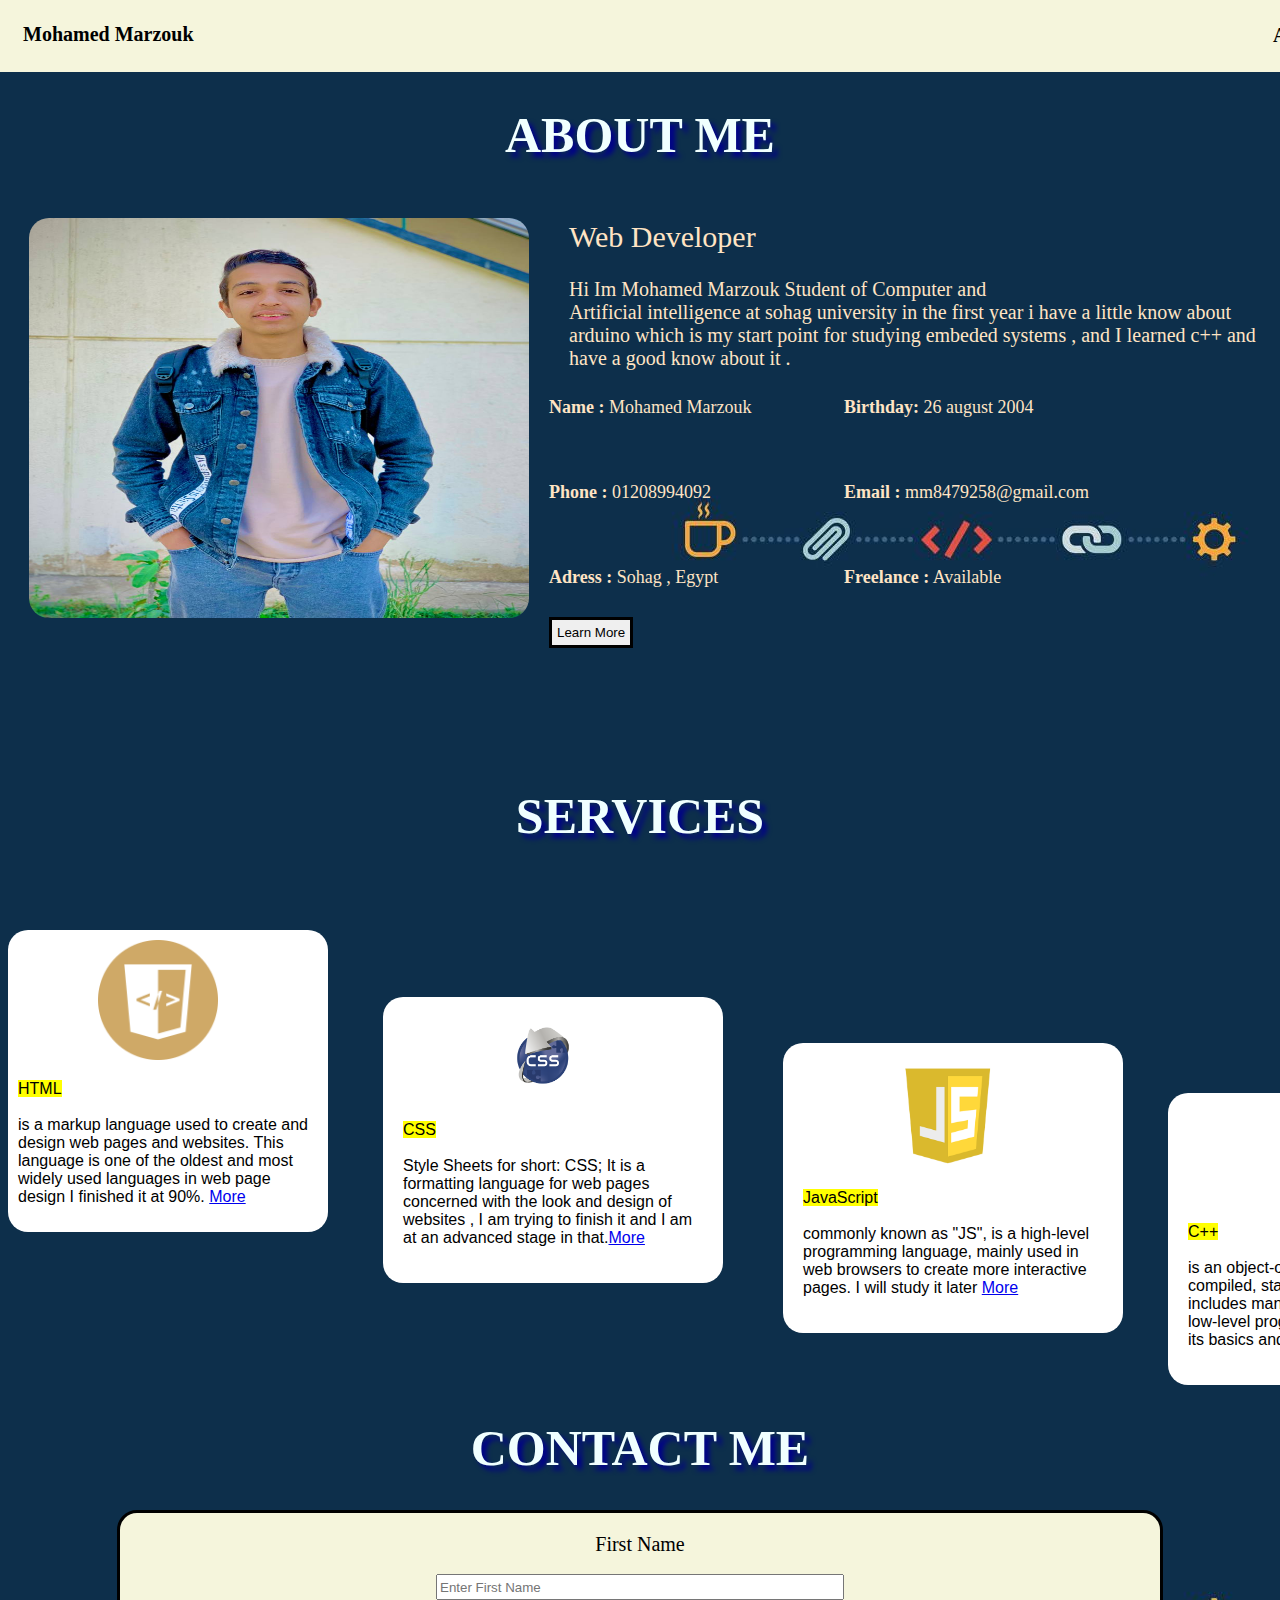
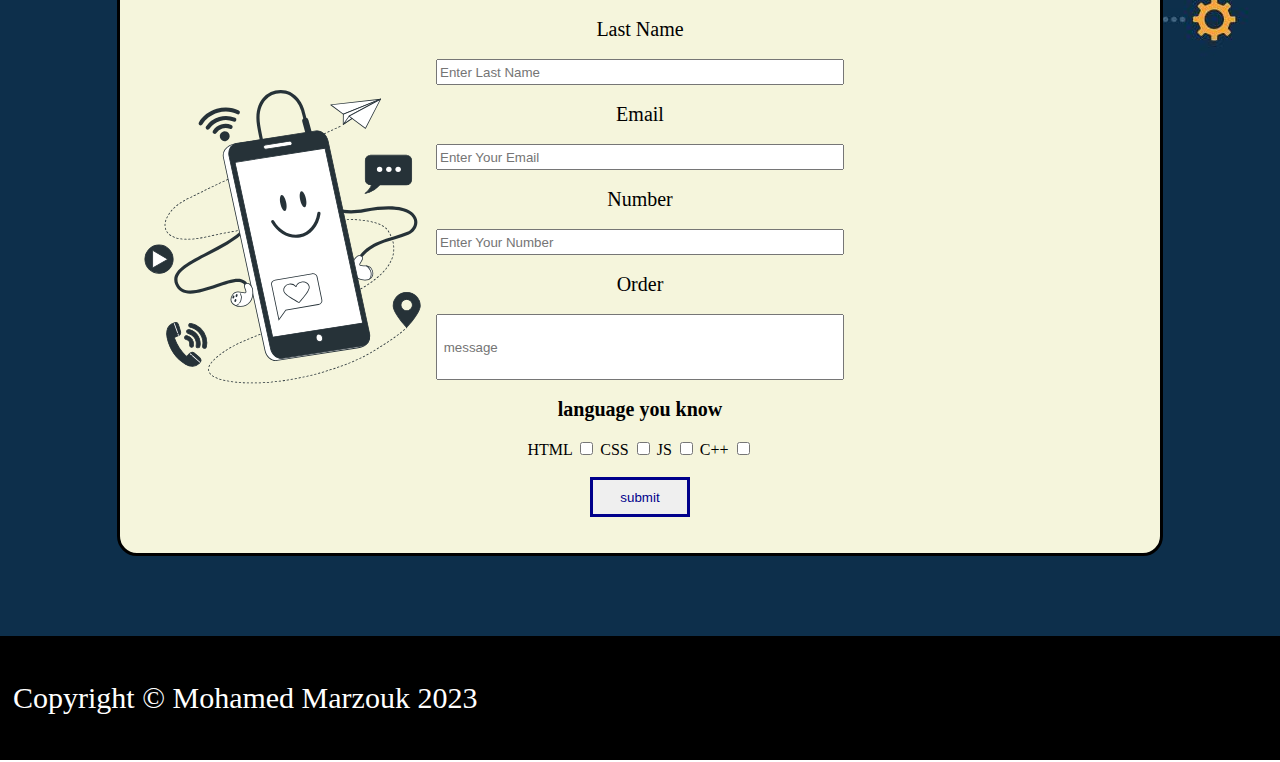
<file: index.html>
<!DOCTYPE html>
<html lang="en">
<head>
    <meta charset="UTF-8">
    <meta http-equiv="X-UA-Compatible" content="IE=edge">
    <meta name="viewport" content="width=device-width, initial-scale=1.0">
    <title>My Project</title>
    <link rel="stylesheet" href="project.css">
</head>
<body>
    <div class="s1">
    <b> <p class="f4">Mohamed Marzouk</p></b>
    <a style="text-decoration: none;" href="#l1">    <b><p class="f1"> contact</p></b>
    </a>
    <a style="text-decoration: none;" href="#m7">    <b><p class="f2"> Services </p></b>
    </a>
    <a style="text-decoration: none;" href="#d5">    <b><p class="f3"> About </p></b>
    </a>
    </div>
    <center><h1 id="c4"> ABOUT ME  </h1></center>
    <div id="d5">
    <div id="c3">
    <p id="c1"> Web Developer </p>
    <p id="c2"> Hi Im Mohamed Marzouk Student of Computer and <br> Artificial intelligence at sohag university in the  first year  i have a little know about arduino which is my start point for studying embeded systems , and I learned c++ and have a good know about it . </p> 
    </div>
<div id="d4">
    <div class="d1">
        <img  class="a2" src="photo_٢٠٢٣-٠٢-١٦_٠٢-٣٨-٤٣.jpg" width="500px" height="400px">       
    </div>
    <div class="d2">
        <p  class="a3"><b>Name :</b> Mohamed Marzouk </p>
        <p  class="a4"> 
        <b>Birthday:</b> 26 august 2004 </p>
        <p  class="a5"><b> Phone :</b> 01208994092 </p>
        <p  class="a6"><b> Email :</b> mm8479258@gmail.com </p>
        <p  class="a7"><b> Adress :</b> Sohag , Egypt </p>
        <p  class="a8"><b>Freelance :</b> Available </p>
    </div>
    <form>
        <input class="i1" type="submit" value="Learn More">
    </form>
</div>
</div>

<div id="m7">
    <center><h1 id="c8"> SERVICES </h1></center>
    <div class="m1">
        <img class="i2" src="html-coin-html-logo.png" width="120px">
        <p> <mark>HTML</mark> <br><br> is a markup language used to create and design web pages and websites. This language is one of the oldest and most widely used languages in web page design I finished it at 90%. <a href="https://www.w3schools.com/html/html_basic.asp" target="_blank">More</a> </p>
    </div>
    <div class="m2">
        <img class="i3" src="CSS-opengraph-logo.png" width="160px">
        <p><mark>CSS</mark> <br> <br>  Style Sheets for short: CSS; It is a formatting language for web pages concerned with the look and design of websites , I am trying to finish it and I am at an advanced stage in that.<a href="https://www.w3schools.com/css/" target="_blank">More</a></p>
    </div>
    <div class="m3">
        <img class="i4" src="javascript-logo-transparent-logo-javascript-images-3.png" width="190px">
        <p> <mark>JavaScript</mark> <br><br>commonly known as "JS", is a high-level programming language, mainly used in web browsers to create more interactive pages. I will study it later <a href="https://www.w3schools.com/js/" target="_blank">More</a> </p>
    </div>
    <div class="m4">
        <img class="i5" src="ISO_C++_Logo.svg.png" width="80px">
        <p><mark> C++</mark> <br><br>is an object-oriented, multi-paradigm, compiled, static programming language. It includes many features of high-level and low-level programming languages , I know its basics and started studying it <a href="https://www.w3schools.com/cpp/" target="_blank">More</a> </p>
    </div>
</div>

<center><h1 id="c6">CONTACT ME</h1></center>
<center>
<div id="l1">
     <img class="g1" src="contact-img.svg" width="400px">
    <form>
        <label class="b1">First Name</label><br><br>
        <input class="n1" type="text" placeholder="Enter First Name"><br><br>
        <label class="b1">Last Name</label><br><br>
        <input class="n1" type="text"  placeholder="Enter Last Name"><br><br>
        <label class="b1">Email</label><br><br>
        <input class="n1" type="email"  placeholder="Enter Your Email"><br><br>
        <label class="b1">Number</label><br><br>
        <input class="n1" type="text"  placeholder="Enter Your Number"><br><br>
        <label class="b1">Order</label><br><br>
        <input class="n2" type="text" placeholder=" message "><br><br>
        <label class="b1"><b>language you know</b></label><br><br>
        <label>HTML</label>
        <input type="checkbox">
        <label>CSS</label>
        <input type="checkbox">
        <label>JS</label>
        <input type="checkbox">
        <label>C++</label>
        <input type="checkbox"><br><br>
        <input class="s4" type="submit" value="submit">

    </form>
</div>
<br><br><br><br><br>
</center>
<div id="c7">
    <p> Copyright © Mohamed Marzouk 2023</p>
    <a class="u1" href="https://www.facebook.com/mohamed.marzoq.73/" target="_blank"><img src="Facebook-logo.png" width="30px"></a>
    <a class="u2" href="https://www.instagram.com/m_marz0uk/" target="_blank"><img src="Instagram_logo_2022.svg.png" width="20px" height="20px"></a>
    <a class="u3" href="www.twitter.com"><img src="Twitter-logo.svg.png" width="20px"></a>
    <a class="u4" href="www.google.com"><img src="Gmail.png" width="20px"></a>

</div>
</body>
</html>
</file>
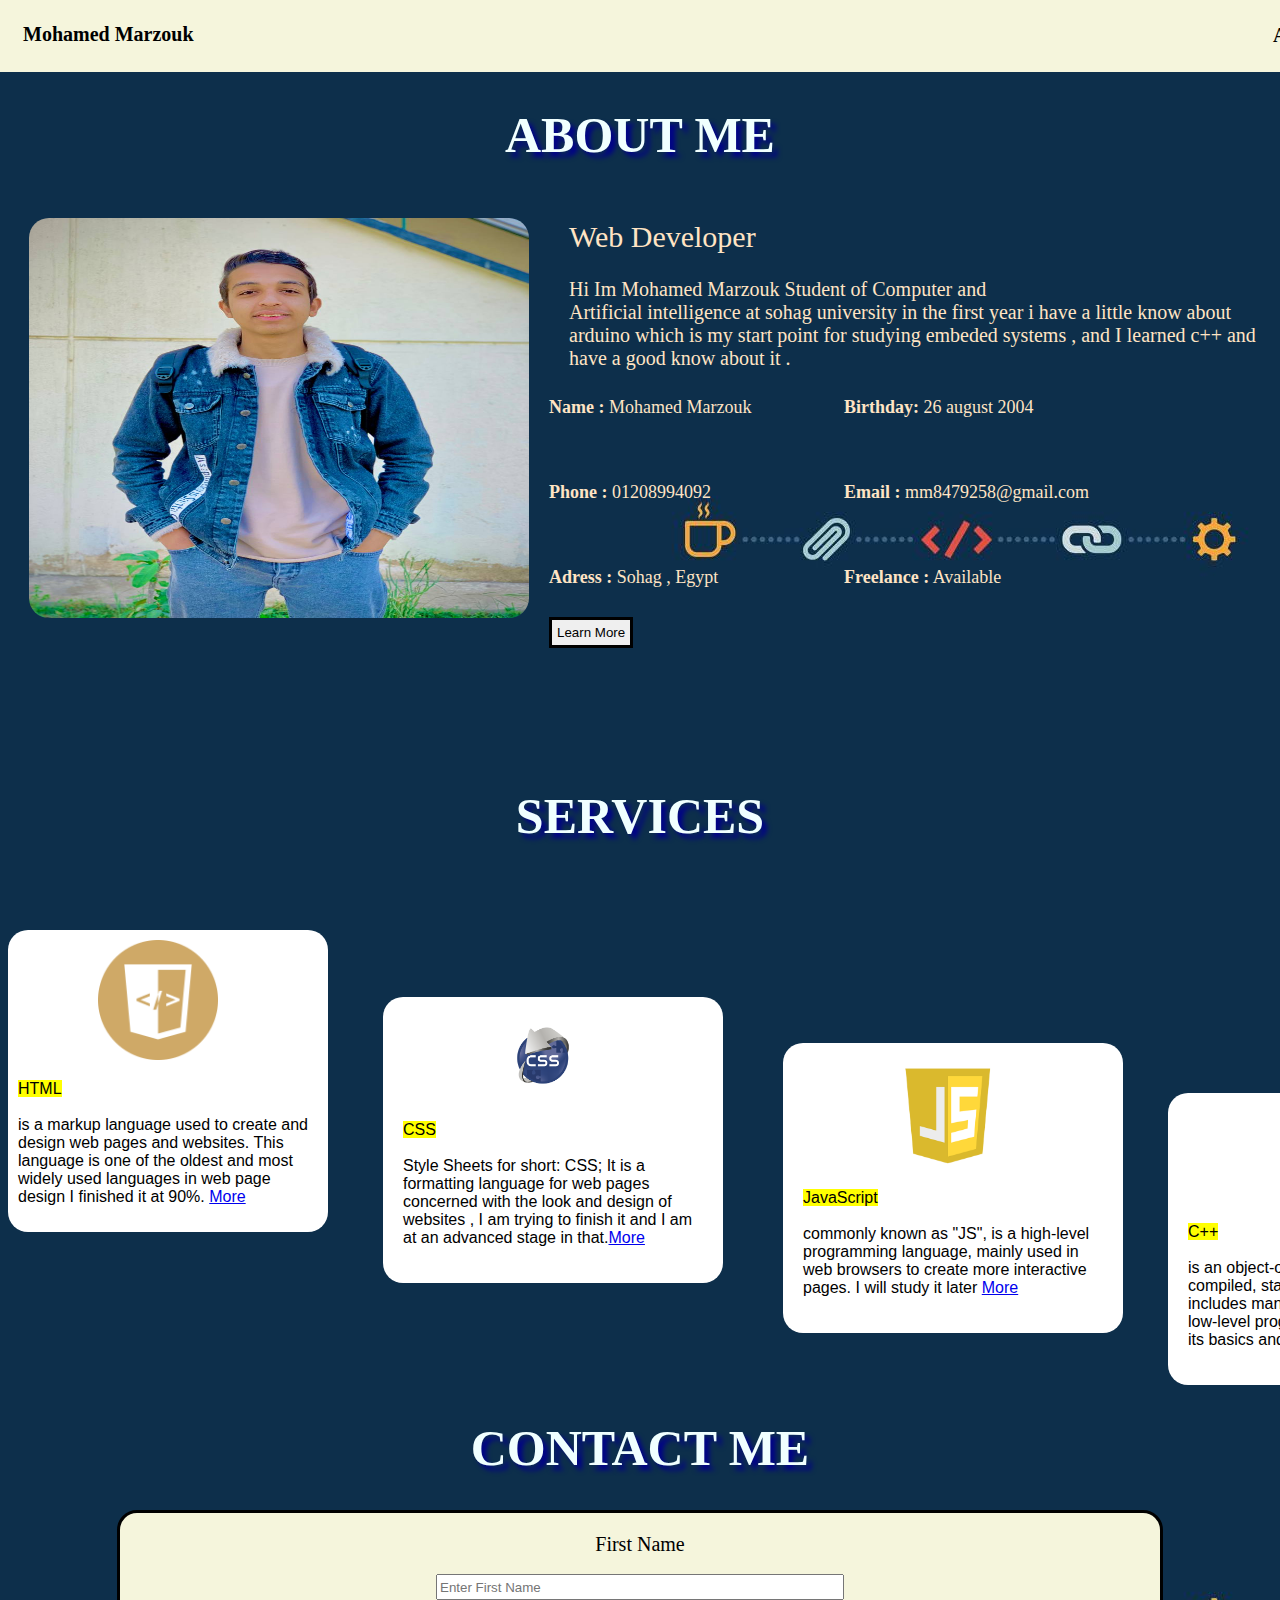
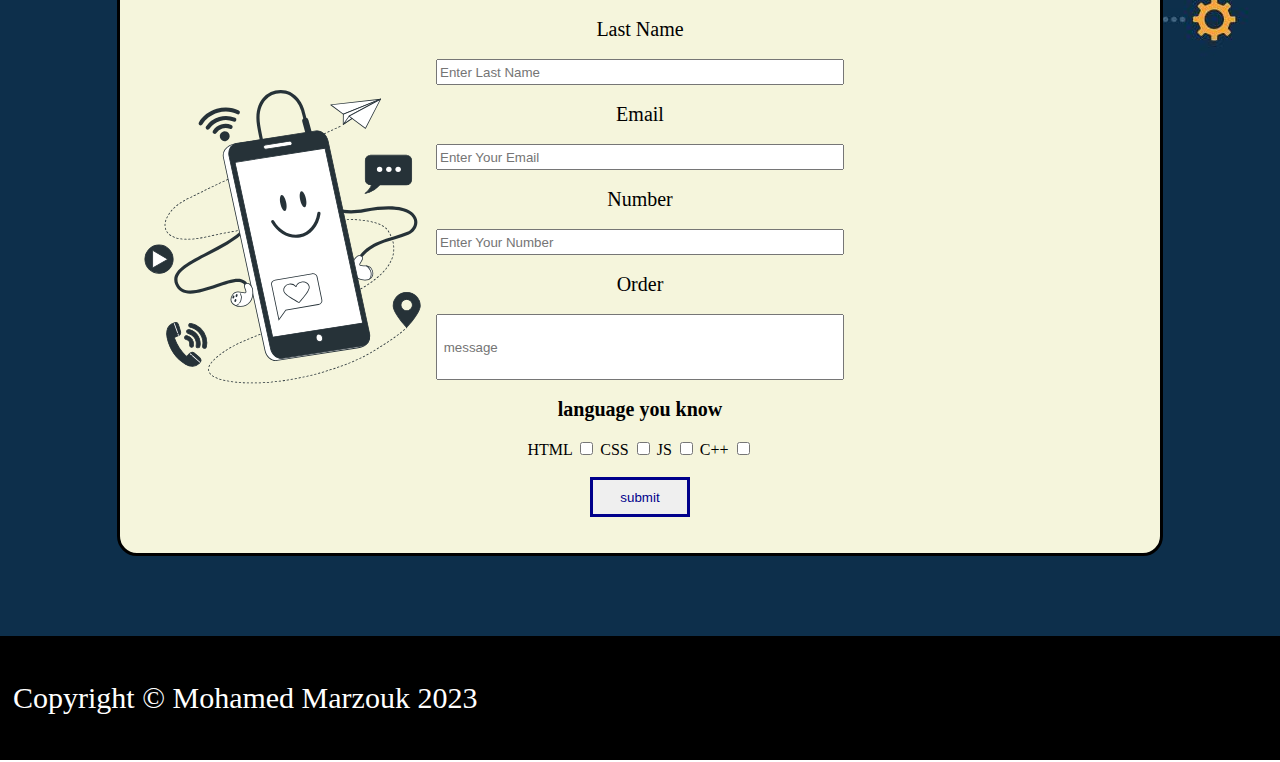
<file: project.html>
<!DOCTYPE html>
<html lang="en">
<head>
    <meta charset="UTF-8">
    <meta http-equiv="X-UA-Compatible" content="IE=edge">
    <meta name="viewport" content="width=device-width, initial-scale=1.0">
    <title>My Project</title>
    <link rel="stylesheet" href="project.css">
</head>
<body>
    <div class="s1">
    <b> <p class="f4">Mohamed Marzouk</p></b>
    <a style="text-decoration: none;" href="#l1">    <b><p class="f1"> contact</p></b>
    </a>
    <a style="text-decoration: none;" href="#m7">    <b><p class="f2"> Services </p></b>
    </a>
    <a style="text-decoration: none;" href="#d5">    <b><p class="f3"> About </p></b>
    </a>
    </div>
    <center><h1 id="c4"> ABOUT ME  </h1></center>
    <div id="d5">
    <div id="c3">
    <p id="c1"> Web Developer </p>
    <p id="c2"> Hi Im Mohamed Marzouk Student of Computer and <br> Artificial intelligence at sohag university in the  first year  i have a little know about arduino which is my start point for studying embeded systems , and I learned c++ and have a good know about it . </p> 
    </div>
<div id="d4">
    <div class="d1">
        <img  class="a2" src="photo_٢٠٢٣-٠٢-١٦_٠٢-٣٨-٤٣.jpg" width="500px" height="400px">       
    </div>
    <div class="d2">
        <p  class="a3"><b>Name :</b> Mohamed Marzouk </p>
        <p  class="a4"> 
        <b>Birthday:</b> 26 august 2004 </p>
        <p  class="a5"><b> Phone :</b> 01208994092 </p>
        <p  class="a6"><b> Email :</b> mm8479258@gmail.com </p>
        <p  class="a7"><b> Adress :</b> Sohag , Egypt </p>
        <p  class="a8"><b>Freelance :</b> Available </p>
    </div>
    <form>
        <input class="i1" type="submit" value="Learn More">
    </form>
</div>
</div>

<div id="m7">
    <center><h1 id="c8"> SERVICES </h1></center>
    <div class="m1">
        <img class="i2" src="html-coin-html-logo.png" width="120px">
        <p> <mark>HTML</mark> <br><br> is a markup language used to create and design web pages and websites. This language is one of the oldest and most widely used languages in web page design I finished it at 90%. <a href="https://www.w3schools.com/html/html_basic.asp" target="_blank">More</a> </p>
    </div>
    <div class="m2">
        <img class="i3" src="CSS-opengraph-logo.png" width="160px">
        <p><mark>CSS</mark> <br> <br>  Style Sheets for short: CSS; It is a formatting language for web pages concerned with the look and design of websites , I am trying to finish it and I am at an advanced stage in that.<a href="https://www.w3schools.com/css/" target="_blank">More</a></p>
    </div>
    <div class="m3">
        <img class="i4" src="javascript-logo-transparent-logo-javascript-images-3.png" width="190px">
        <p> <mark>JavaScript</mark> <br><br>commonly known as "JS", is a high-level programming language, mainly used in web browsers to create more interactive pages. I will study it later <a href="https://www.w3schools.com/js/" target="_blank">More</a> </p>
    </div>
    <div class="m4">
        <img class="i5" src="ISO_C++_Logo.svg.png" width="80px">
        <p><mark> C++</mark> <br><br>is an object-oriented, multi-paradigm, compiled, static programming language. It includes many features of high-level and low-level programming languages , I know its basics and started studying it <a href="https://www.w3schools.com/cpp/" target="_blank">More</a> </p>
    </div>
</div>

<center><h1 id="c6">CONTACT ME</h1></center>
<center>
<div id="l1">
     <img class="g1" src="contact-img.svg" width="400px">
    <form>
        <label class="b1">First Name</label><br><br>
        <input class="n1" type="text" placeholder="Enter First Name"><br><br>
        <label class="b1">Last Name</label><br><br>
        <input class="n1" type="text"  placeholder="Enter Last Name"><br><br>
        <label class="b1">Email</label><br><br>
        <input class="n1" type="email"  placeholder="Enter Your Email"><br><br>
        <label class="b1">Number</label><br><br>
        <input class="n1" type="text"  placeholder="Enter Your Number"><br><br>
        <label class="b1">Order</label><br><br>
        <input class="n2" type="text" placeholder=" message "><br><br>
        <label class="b1"><b>language you know</b></label><br><br>
        <label>HTML</label>
        <input type="checkbox">
        <label>CSS</label>
        <input type="checkbox">
        <label>JS</label>
        <input type="checkbox">
        <label>C++</label>
        <input type="checkbox"><br><br>
        <input class="s4" type="submit" value="submit">

    </form>
</div>
<br><br><br><br><br>
</center>
<div id="c7">
    <p> Copyright © Mohamed Marzouk 2023</p>
    <a class="u1" href="https://www.facebook.com/mohamed.marzoq.73/" target="_blank"><img src="Facebook-logo.png" width="30px"></a>
    <a class="u2" href="https://www.instagram.com/m_marz0uk/" target="_blank"><img src="Instagram_logo_2022.svg.png" width="20px" height="20px"></a>
    <a class="u3" href="www.twitter.com"><img src="Twitter-logo.svg.png" width="20px"></a>
    <a class="u4" href="www.google.com"><img src="Gmail.png" width="20px"></a>

</div>
</body>
</html>
</file>
<file: project.css>
.a2{
    border-radius: 20px;
}
.a3{
    margin-top: -355px;
    margin-left: 20px;
    position: absolute;

}
.a4{
    margin-top: -355px;
    margin-left: 315px;
    position: absolute;

}
.a5{
    margin-top: -270px;
    margin-left: 20px;
    position: absolute;

}
.a6{
    margin-top: -270px;
    margin-left: 315px;
    position: absolute;

}
.a7{
    margin-top: -185px;
    margin-left: 20px;
    position: absolute;

}
.a8{
    margin-top: -185px;
    margin-left: 315px;
    position: absolute;
}
.d2{
    position: relative;
    margin-top: 130px;
    margin-left: 500px;
    font-size: large;
}
h1{
    margin-left: -8px;
    margin-right: -8px;
}
#c1{
    font-size: 30px;
    margin-left: 520px;
    position: absolute;
    margin-top: 2px;
}
#c2{
    font-size: 20px;
    margin-left: 520px;
    position: absolute;
    margin-top: 60px;
}
#c3{
    margin-top: 100px;
    margin-left: 140px;
    position: relative;
}
#d4{
    position: relative;
    margin-left: 120px;
}
#d5{
    position: relative;
    margin-top: -80px;
    padding: 1px;
    color:bisque;
    margin-left: -100px;
}
.i1{
    border: solid;
    margin-left: 520px;
    margin-top: -135px;
    position: absolute;
    padding: 5px;
}
.i1:hover{
    background-color: blue;
    color: white;
}
.s1{
    background-color:beige;
    padding: 5px;
    margin-left:-10px ;
    margin-right:-8px ;
    margin-top:-10px ;
    font-size: 20px;
    color:black;

}
.f1{
    margin-left: 1430px;
    margin-top: -42px;
    color: black;
}
.f2{
    margin-left:1340px;
    margin-top: -43px; 
    color: black;

}
.f3{
    margin-left:1270px ;
    margin-top: -43px;
    color: black;

}
.f4{
    margin-left: 20px;
}
#c4{
    font-size: 50px;
    color: azure;
    text-shadow: 5px 5px 5px darkblue;
}
#l1{
    background-color:beige;
    width: 1000px;
    display: flex;
    flex-flow:nowrap;
    border-radius: 20px;
    justify-content: center;
    border: solid;
    margin-left: 135px;
    margin-top: 10px;
    position: relative;
    margin: auto;
    height: 600px;
    padding: 20px;
}
body{
    background-image: url(20567153.jpg);
    background-size:auto;
}
#c7{
    background-color: black;
    padding: 15px;
    margin-left:-10px ;
    margin-right:-8px ;
    margin-top:-10px ;
    position: relative;
    color: white;
    font-size: 30px;
    margin-bottom: -21px;
}
.u1{
    float: right;
    margin: 5px;
    margin-top: -80px;
    margin-left: 1375px;
    position: absolute;
}
.u2{
    float: right;
    margin: 5px;
    margin-top: -80px;
    margin-left: 1450px;
    position: absolute;
}
.u3{    
    float: right;
    margin: 5px;
    margin-top: -80px;
    margin-left: 1425px;
    position: absolute;
}
.u4{
    float: right;
    margin: 5px;
    margin-top: -80px;
    margin-left: 1400px;
    position: absolute;
}
#c8{
    font-size: 50px;
    color: azure;
    text-shadow: 5px 5px 5px darkblue;
}
.m1{
    width: 300px;
    position: relative;
    background-color:white;
    padding: 10px;
    font-family: Verdana, Geneva, Tahoma, sans-serif;
    border-radius: 20px;
    margin-top: 85px;

}
.i2{
    margin-left: 80px;
    font-size: 20px;
}
.m2{
    width: 300px;
    position: relative;
    background-color:white;
    padding: 20px;
    font-family: Verdana, Geneva, Tahoma, sans-serif;
    margin-left: 375px;
    margin-top: -235px;
    border-radius: 20px;
}
.i3{
    margin-left: 60px;
    font-size: 20px;
}
.m3{
    width: 300px;
    position: relative;
    background-color:white;
    padding: 20px;
    font-family: Verdana, Geneva, Tahoma, sans-serif;
    margin-left: 775px;
    margin-top: -240px;
    border-radius: 20px;
}
.i4{
    margin-left: 50px;
    font-size: 20px;
}
.m4{
    width: 300px;
    position: relative;
    background-color:white;
    padding: 20px;
    font-family: Verdana, Geneva, Tahoma, sans-serif;
    margin-left: 1160px;
    margin-top: -240px;
    border-radius: 20px;
}
.i5{
    margin-left: 100px;
    font-size: 20px;
}
#c6{
    font-size: 50px;
    color: azure;
    text-shadow: 5px 5px 5px darkblue;
}
.m1:hover{
    transform:scale(1.1)
}
.m2:hover{
    transform:scale(1.1)
}
.m3:hover{
    transform:scale(1.1)
}
.m4:hover{
    transform:scale(1.1)
}
.n1{
    width: 400px;
    height: 20px;
}
.b1{
    font-size: 20px;
}
.g1{
    position: absolute;
    margin-left: -710px;
    margin-top: 105px;
}
.s4{
    border: solid;
    width: 100px;
    height: 40px;
    color: darkblue;
}
.n2{
    width: 400px;
    height: 60px;
}
.s4:hover{
    background-color: darkblue;
    color: bisque;
    border:black;
}
</file>
